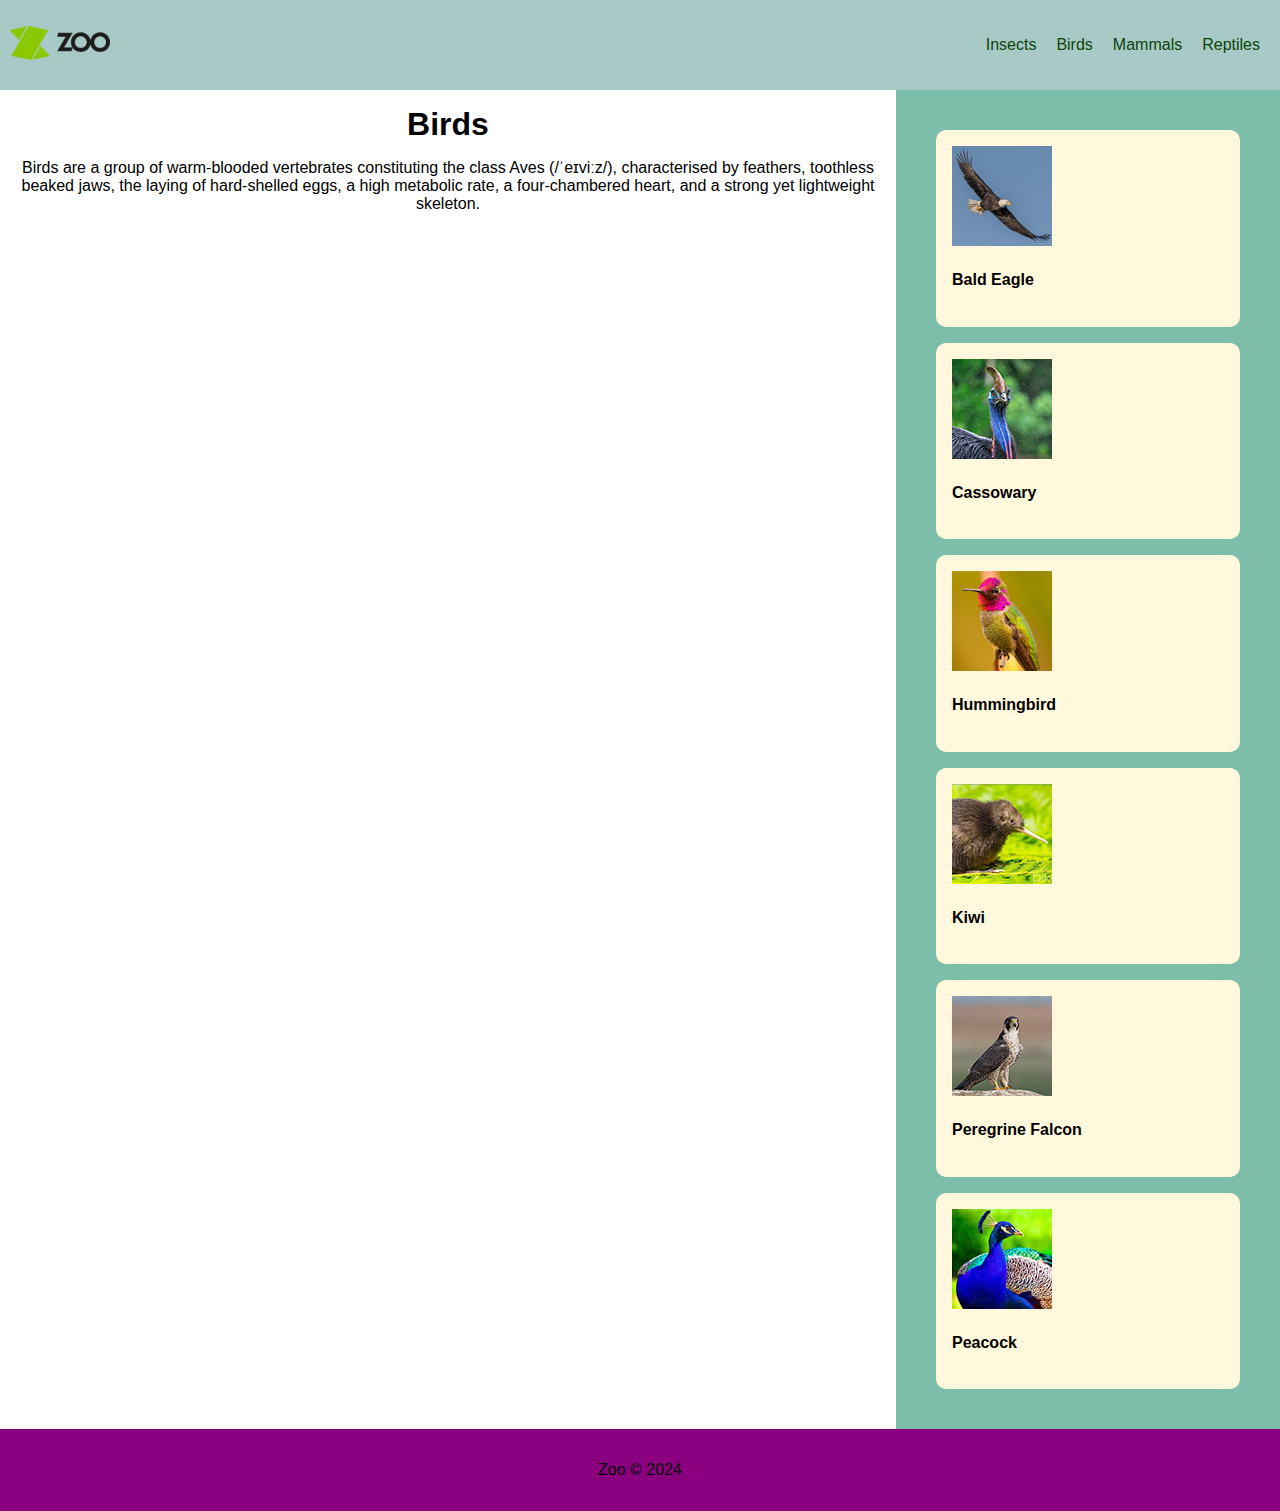
<file: html/birds.html>
<!DOCTYPE html>
<html lang="en">
  <head>
    <meta charset="UTF-8" />
    <meta name="viewport" content="width=device-width, initial-scale=1.0" />
    <title>Birds</title>
    <link rel="stylesheet" href="../styles/media-query.css" />
    <link rel="stylesheet" href="../styles/main.css" />
    <link rel="stylesheet" href="../styles/header-footer.css" />

    <script src="../scripts/jquery-3.7.1.js" defer></script>
    <script src="../scripts/mobile-menu.js" defer></script>
    <script src="../scripts/birds.js" defer></script>
  </head>
  <body>
    <header>
      <div class="logo">
        <a href="../index.html"><img src="../images/logo.png" /></a>
      </div>
      <nav id="main-nav">
        <div id="hamburger-menu">&#9776;</div>
        <ul id="menu">
          <li><a href="../html/insects.html">Insects</a></li>
          <li><a href="../html/birds.html">Birds</a></li>
          <li><a href="../html/mammals.html">Mammals</a></li>
          <li><a href="../html/reptiles.html">Reptiles</a></li>
        </ul>
      </nav>
    </header>
    <section class="flex-container">
      <div class="main-content">
        <div class="message">
          <h1>Birds</h1>
          <p>
            Birds are a group of warm-blooded vertebrates constituting the class
            Aves (/ˈeɪviːz/), characterised by feathers, toothless beaked jaws,
            the laying of hard-shelled eggs, a high metabolic rate, a
            four-chambered heart, and a strong yet lightweight skeleton.
          </p>
        </div>
      </div>
      <div class="sidebar"></div>
    </section>
    <footer>Zoo &copy; 2024</footer>
  </body>
</html>
</file>
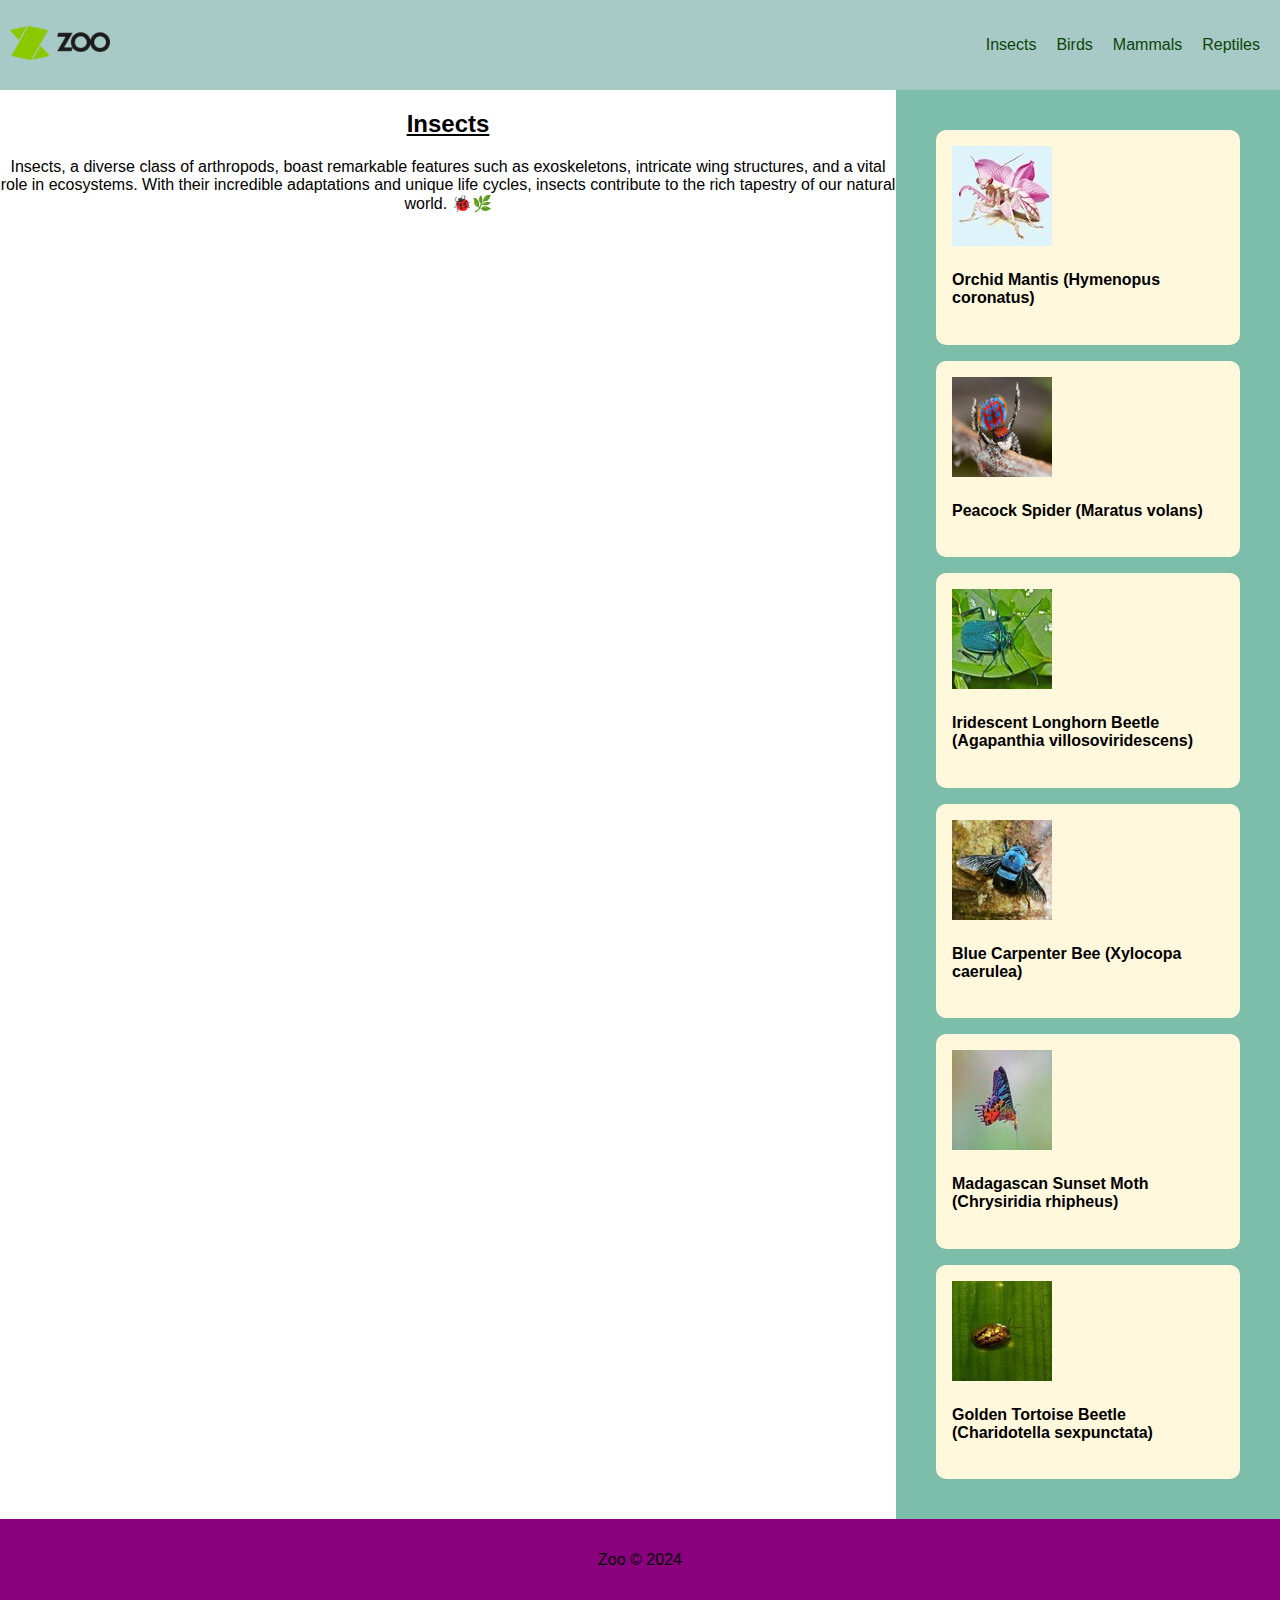
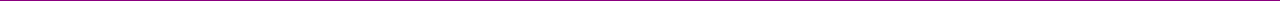
<file: html/insects.html>
<!DOCTYPE html>
<html lang="en">
<head>
    <meta charset="UTF-8">
    <meta name="viewport" content="width=device-width, initial-scale=1.0">
    <title>Insects</title>
    <link rel="stylesheet" href="../styles/media-query.css" />
    <link rel="stylesheet" href="../styles/main.css" />
    <link rel="stylesheet" href="../styles/header-footer.css" />
    
    <script src="../scripts/jquery-3.7.1.js" defer></script>
    <script src="../scripts/mobile-menu.js" defer></script>
    <script src="../scripts/insects.js" defer></script>
</head>
<body>
    <header>
        <div class="logo">
            <a href="../index.html"><img src="../images/logo.png" /></a>
        </div>
    <nav id="main-nav">
        <div id="hamburger-menu">&#9776;</div>
        <ul id="menu">
            <li><a href="../html/insects.html">Insects</a></li>
            <li><a href="../html/birds.html">Birds</a></li>
            <li><a href="../html/mammals.html">Mammals</a></li>
            <li><a href="../html/reptiles.html">Reptiles</a></li>
        </ul>
      </nav>
    </header>
    <section class="flex-container">
      <div class="main-content">
        <div class="message">
          <h2>Insects</h2>
            <p>
              Insects, a diverse class of arthropods, boast remarkable features such as exoskeletons, intricate wing structures, and a vital role in ecosystems. With their incredible adaptations and unique life cycles, insects contribute to the rich tapestry of our natural world. 🐞🌿</p>
        </div>
      </div>
      <div class="sidebar"></div>
    </section>
    <footer>Zoo &copy; 2024</footer>
  </body>
</html>
</body>
</html>
</file>
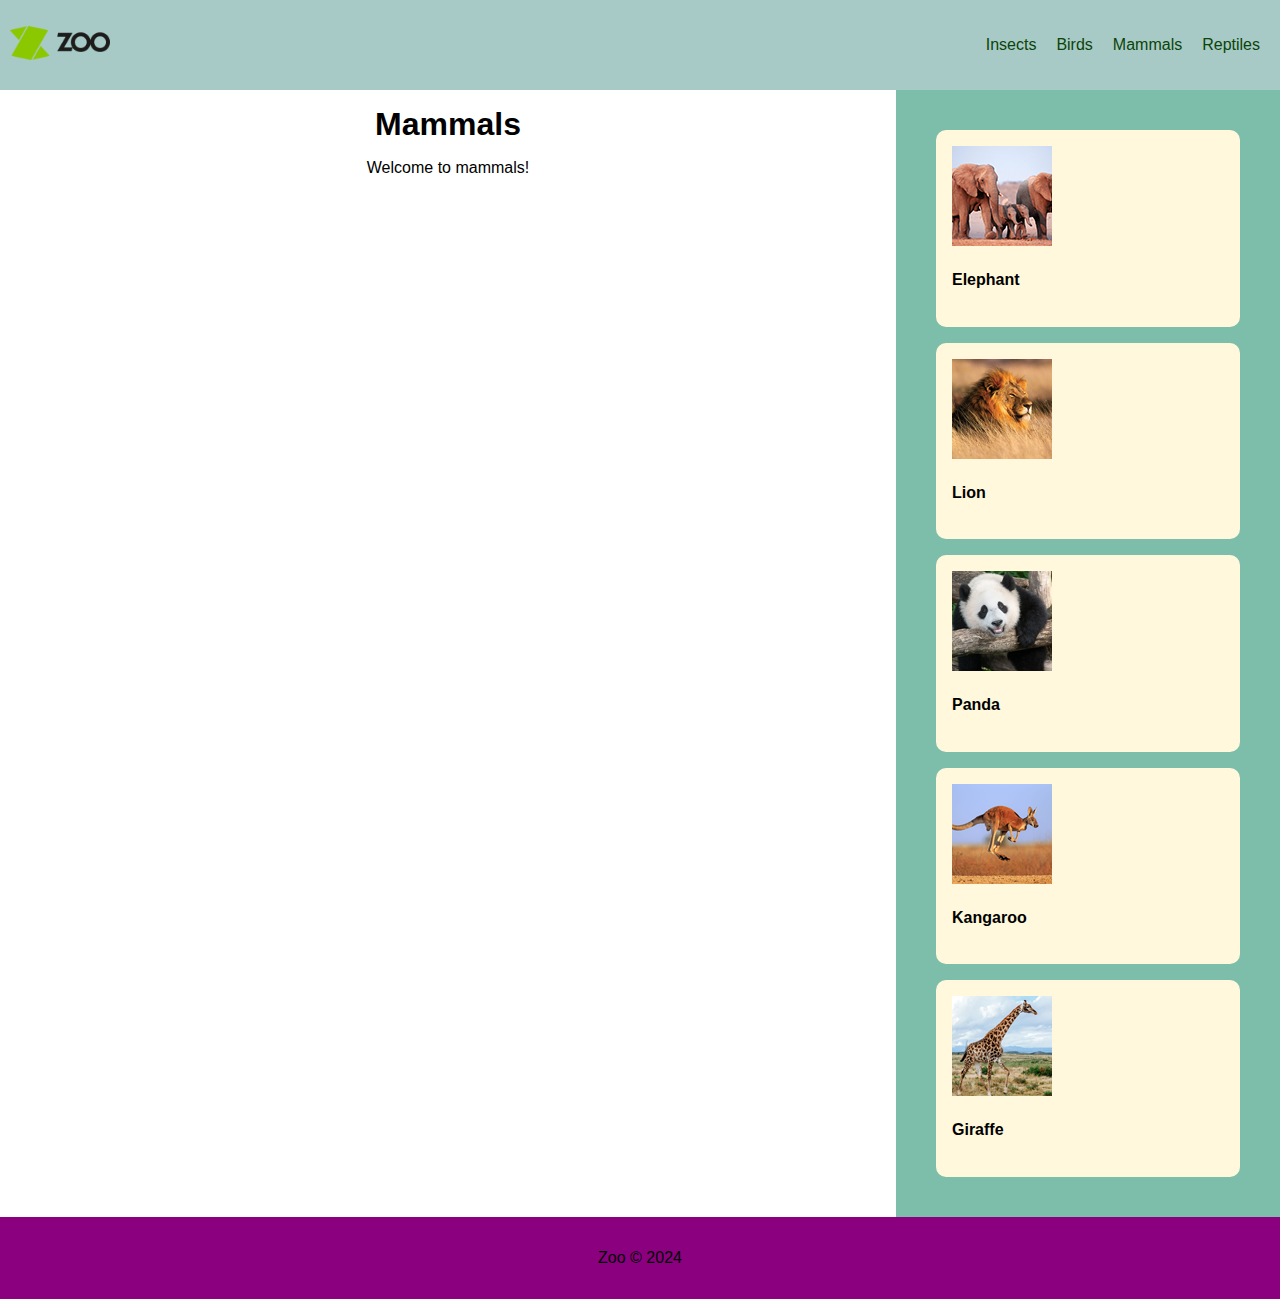
<file: html/mammals.html>
<!DOCTYPE html>
<html lang="en">
  <head>
    <meta charset="UTF-8" />
    <meta name="viewport" content="width=device-width, initial-scale=1.0" />
    <title>Mammals</title>
    <link rel="stylesheet" href="../styles/media-query.css" />
    <link rel="stylesheet" href="../styles/main.css" />
    <link rel="stylesheet" href="../styles/header-footer.css" />
    <script src="../scripts/jquery-3.7.1.js" defer></script>
    <script src="../scripts/mobile-menu.js" defer></script>
    <script src="../scripts/mammals.js" defer></script>
  </head>
  <body>
    <header>
      <div class="logo">
        <a href="../index.html"><img src="../images/logo.png" /></a>
      </div>
      <nav id="main-nav">
        <div id="hamburger-menu">&#9776;</div>
        <ul id="menu">
          <li><a href="../html/insects.html">Insects</a></li>
          <li><a href="../html/birds.html">Birds</a></li>
          <li><a href="../html/mammals.html">Mammals</a></li>
          <li><a href="../html/reptiles.html">Reptiles</a></li>
        </ul>
      </nav>
    </header>
    <section class="flex-container">
      <div class="main-content">
        <div class="message">
          <h1>Mammals</h1>
          <p>Welcome to mammals!</p>
        </div>
      </div>
      <div class="sidebar"></div>
    </section>
    <footer>Zoo &copy; 2024</footer>
  </body>
</html>
</file>
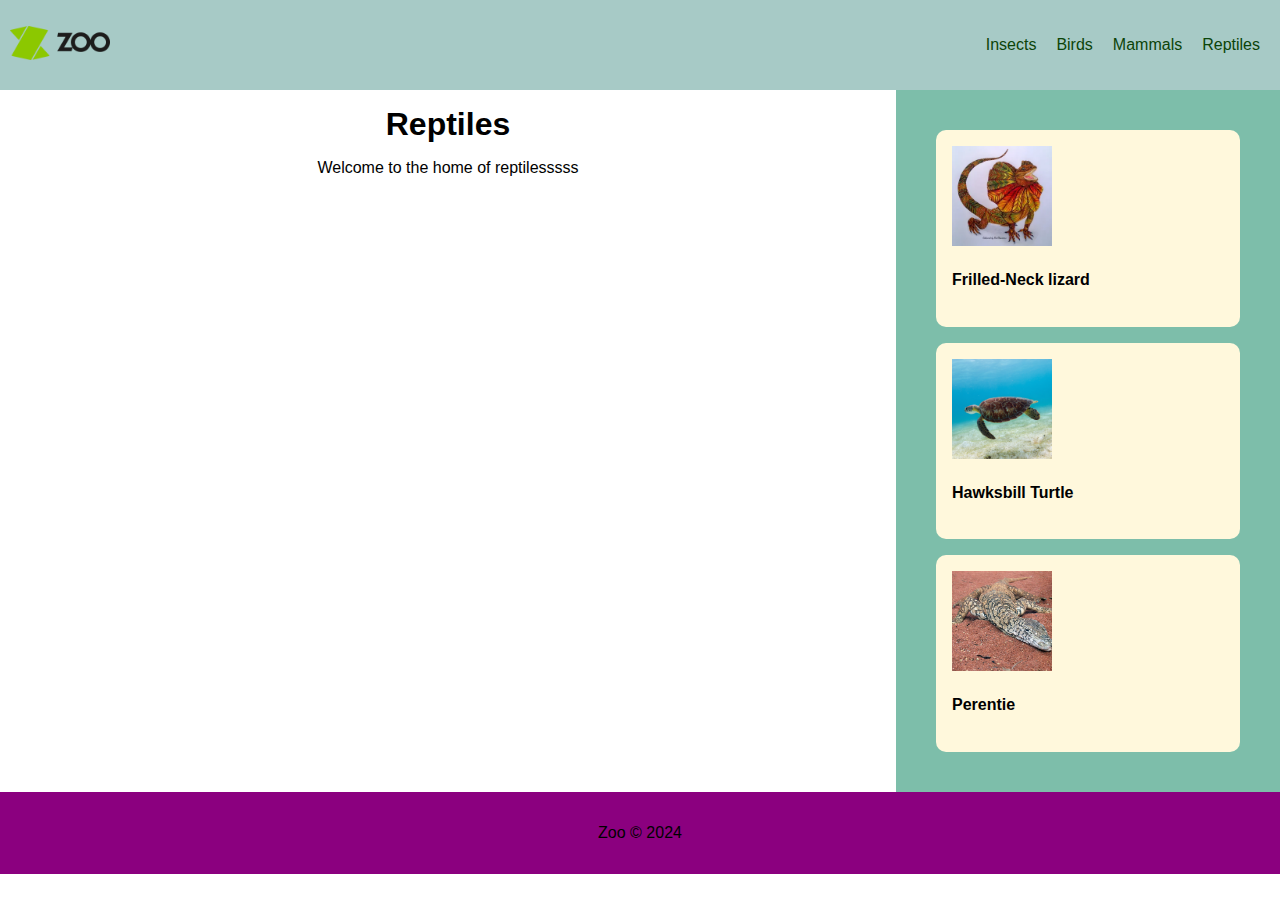
<file: html/reptiles.html>
<!DOCTYPE html>
<html lang="en">
  <head>
    <meta charset="UTF-8" />
    <meta name="viewport" content="width=device-width, initial-scale=1.0" />
    <title>Reptiles</title>
    <link rel="stylesheet" href="../styles/media-query.css" />
    <link rel="stylesheet" href="../styles/main.css" />
    <link rel="stylesheet" href="../styles/header-footer.css" />

    <script src="../scripts/jquery-3.7.1.js" defer></script>
    <script src="../scripts/mobile-menu.js" defer></script>
    <script src="../scripts/reptiles.js" defer></script>
  </head>
  <body>
    <header>
      <div class="logo">
        <a href="../index.html"><img src="../images/logo.png" /></a>
      </div>
      <nav id="main-nav">
        <div id="hamburger-menu">&#9776;</div>
        <ul id="menu">
          <li><a href="../html/insects.html">Insects</a></li>
          <li><a href="../html/birds.html">Birds</a></li>
          <li><a href="../html/mammals.html">Mammals</a></li>
          <li><a href="../html/reptiles.html">Reptiles</a></li>
        </ul>
      </nav>
    </header>
    <section class="flex-container">
      <div class="main-content">
        <div class="message">
          <h1>Reptiles</h1>
          <p>Welcome to the home of reptilesssss</p>
        </div>
      </div>
      <div class="sidebar"></div>
    </section>
    <footer>Zoo &copy; 2024</footer>
  </body>
</html>
</file>
<file: styles/media-query.css>
@media (max-width: 600px) {
    
    header {
        padding: 12px;
    }

    h1 {
        font-size: 2rem;
    }

    #menu {
        display: none;
    }

    #hamburger-menu {
        display: block;
    }

    section {
        display: flex;
        flex-direction: column;
        align-items: center;
    }

    .main-content,
    .sidebar {
        width: 100%;
    }

    .image-large {
        max-width: 100%;
        height: auto;
    }

    .logo img {
        max-width: 150px;
    }
}
</file>
<file: styles/main.css>
* {
  box-sizing: border-box;
}

html {
  height: 100vh;
}

body {
  font-family: "Segoe UI", Tahoma, Geneva, Verdana, sans-serif;
  margin: 0;
  display: flex;
  flex-direction: column;
}

.flex-container {
  display: flex;
}

.main-content {
  flex: 0 0 70%;
}

h1 {
  margin: 0;
  text-align: center;
  margin-top: 16px;
}

h2 {
  text-align: center;
  text-decoration: underline;
}

section h3 {
  text-decoration: underline;
}

.sidebar {
  background-color: rgb(125, 190, 170);
  flex: 0 0 30%;
  padding: 24px;
}

.animal {
  background-color: cornsilk;
  border-radius: 10px;
  margin: 16px;
  padding: 16px;
}

.thumbnail {
  width: 100px;
  height: 100px;
  object-fit: cover;
}

.image-large {
  width: 100%;
  height: auto;
}

.message p {
  text-align: center;
  font-weight: 500;
}
</file>
<file: styles/header-footer.css>
/* Your existing styles for header, logo, and footer... */

header {
  background-color: rgb(155, 158, 155);
  display: flex;
  justify-content: space-between;
  align-items: center;
  padding: 10px;
  background: #a7cac6;
  color: white;
}

.logo img {
  width: 100px;
}

/* Mobile-first styles for the hamburger menu and navigation */
#hamburger-menu {
  display: block; /* Show hamburger menu on mobile */
  font-size: 30px;
  cursor: pointer;
}

nav ul {
  list-style-type: none;
  display: none; /* Hide the menu by default on mobile */
}

nav ul li {
  padding: 10px;
  text-align: center; /* Center align items for mobile view */
}

nav ul li a {
  color: rgb(12, 68, 9);
  font-family: Verdana, Geneva, Tahoma, sans-serif;
  text-decoration: none;
}

/* Media Queries for larger screens */
@media screen and (min-width: 768px) {
  #hamburger-menu {
    display: none; /* Hide hamburger menu on larger screens */
  }

  nav ul {
    display: flex; /* Display the menu as a horizontal list on larger screens */
  }

  nav ul li {
    text-align: left; /* Align items to the left for larger screens */
  }

  nav ul li a:hover {
    text-decoration: underline;
  }
}

footer {
  background-color: rgb(139, 0, 127);
  padding: 32px;
  text-align: center;
  margin-top: auto;
}
</file>
